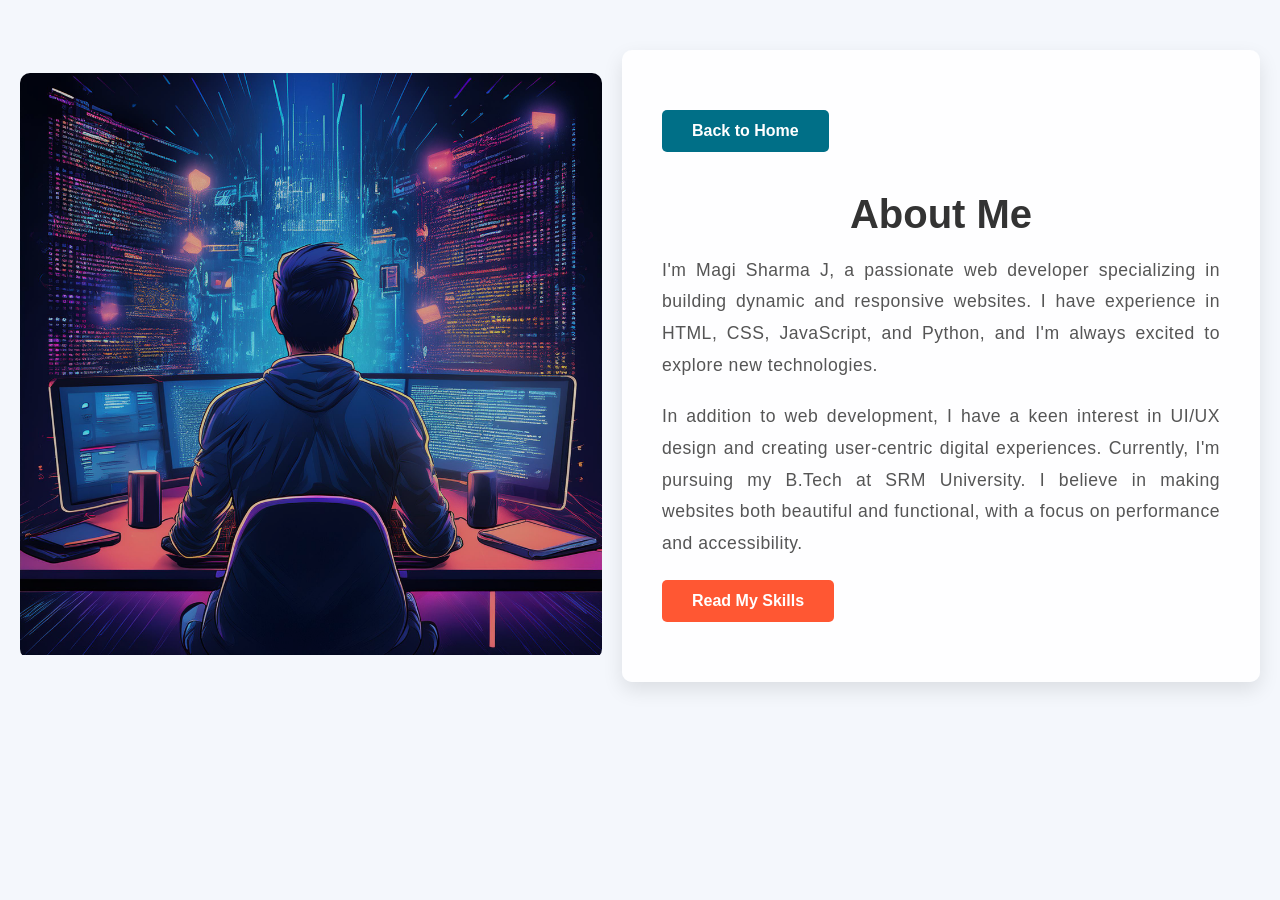
<file: portfolio-main/about.html>
<!DOCTYPE html>
<html lang="en">
<head>
  <meta charset="UTF-8">
  <meta name="viewport" content="width=device-width, initial-scale=1.0">
  <title>About Me | Magi Sharma J</title>
  <link rel="icon" href="assets/favicon.ico" type="image/x-icon">
  <style>
    body {
      margin: 0;
      font-family: 'Arial', sans-serif;
      background-color: #f4f7fc;
      padding: 0;
      overflow-x: hidden;
      scroll-behavior: smooth;
    }

    .section-container {
      display: flex;
      flex-wrap: wrap;
      justify-content: center;
      align-items: center;
      padding: 50px 20px;
      position: relative;
      overflow: hidden;
    }

    .image-wrapper {
      flex: 1;
      max-width: 50%;
      position: relative;
      z-index: 2;
      overflow: hidden;
      border-radius: 10px;
    }

    .image-wrapper img {
      width: 100%;
      height: auto;
      transition: transform 0.4s ease-in-out, opacity 0.4s ease-in-out;
      object-fit: cover;
      filter: brightness(85%);
    }

    .image-wrapper:hover img {
      transform: scale(1.1);
      opacity: 0.85;
    }

    .content-wrapper {
      flex: 1;
      max-width: 45%;
      position: relative;
      z-index: 3;
      background-color: rgba(255, 255, 255, 0.9);
      padding: 40px;
      border-radius: 10px;
      box-shadow: 0 8px 20px rgba(0, 0, 0, 0.1);
      transition: all 0.3s ease-in-out;
      margin-left: 20px;
    }

    .content-wrapper h3 {
      font-size: 2.5rem;
      color: #333;
      margin-bottom: 15px;
      text-align: center;
      font-weight: 600;
    }

    .content-wrapper p {
      font-size: 1.1rem;
      line-height: 1.8;
      color: #555;
      margin-bottom: 20px;
      text-align: justify;
      letter-spacing: 0.5px;
    }

    .content-wrapper .btn {
      padding: 12px 30px;
      background-color: #ff5733;
      color: white;
      border-radius: 5px;
      font-weight: bold;
      text-decoration: none;
      display: inline-block;
      text-align: center;
      transition: background-color 0.3s ease, transform 0.3s ease, box-shadow 0.3s ease;
      margin-bottom: 20px;
    }

    .content-wrapper .btn:hover {
      background-color: #ff451a;
      transform: scale(1.1);
      box-shadow: 0 4px 10px rgba(0, 0, 0, 0.1);
    }

    .back-to-home-btn {
      padding: 12px 30px;
      background-color: #006f87;
      color: white;
      border-radius: 5px;
      font-weight: bold;
      text-decoration: none;
      display: inline-block;
      text-align: center;
      transition: background-color 0.3s ease, transform 0.3s ease, box-shadow 0.3s ease;
      margin-top: 20px;
    }

    .back-to-home-btn:hover {
      background-color: #00566b;
      transform: scale(1.1);
      box-shadow: 0 4px 10px rgba(0, 0, 0, 0.1);
    }

    /* Adjust layout for mobile */
    @media (max-width: 768px) {
      .section-container {
        flex-direction: column;
        align-items: center;
      }

      .image-wrapper {
        max-width: 80%;
        margin-bottom: 20px;
      }

      .content-wrapper {
        max-width: 80%;
        position: static;
        transform: none;
        background-color: rgba(255, 255, 255, 0.9);
        box-shadow: 0 5px 15px rgba(0, 0, 0, 0.1);
        margin-left: 0;
        margin-top: 20px;
        padding: 20px;
      }

      .content-wrapper h3 {
        font-size: 1.8rem;
      }

      .content-wrapper p {
        font-size: 1rem;
        line-height: 1.6;
      }

      .back-to-home-btn {
        width: auto;
        padding: 10px 20px;
        font-size: 1rem;
      }
    }

    @media (max-width: 480px) {
      .content-wrapper h3 {
        font-size: 1.6rem;
      }

      .content-wrapper p {
        font-size: 0.95rem;
      }

      .back-to-home-btn {
        padding: 8px 15px;
        font-size: 0.9rem;
      }
    }
  </style>
</head>
<body>

  <section class="section-container">
    <div class="image-wrapper">
      <img src="assets/op.jpeg" alt="Web Developer" class="interactive-img">
    </div>

    <div class="content-wrapper" id="about-me-content">
      <a href="index.html" class="back-to-home-btn">Back to Home</a>
      <h3>About Me</h3>
      <p>I'm Magi Sharma J, a passionate web developer specializing in building dynamic and responsive websites. I have experience in HTML, CSS, JavaScript, and Python, and I'm always excited to explore new technologies.</p>
      <p>In addition to web development, I have a keen interest in UI/UX design and creating user-centric digital experiences. Currently, I'm pursuing my B.Tech at SRM University. I believe in making websites both beautiful and functional, with a focus on performance and accessibility.</p>
      <a href="skills.html" class="btn">Read My Skills</a>
    </div>
  </section>

</body>
</html>
</file>
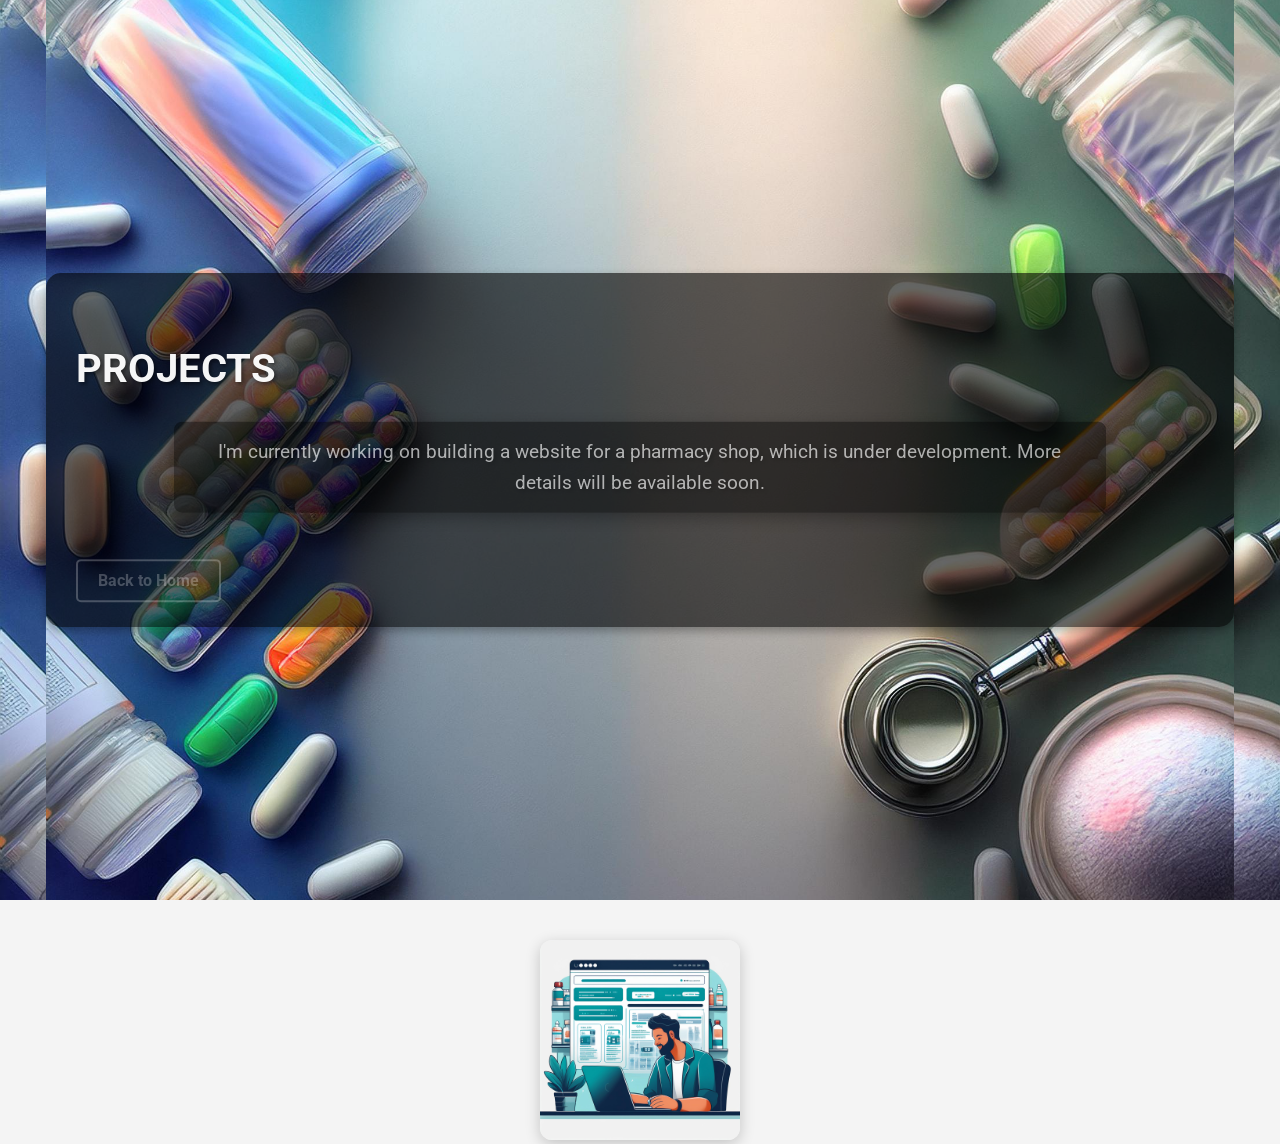
<file: portfolio-main/projects.html>
<!DOCTYPE html>
<html lang="en">
<head>
  <meta charset="UTF-8">
  <meta name="viewport" content="width=device-width, initial-scale=1.0">
  <title>Projects | Magi Sharma J</title>
  <link rel="icon" href="assets/favicon.ico" type="image/jpeg">
  <link href="https://fonts.googleapis.com/css2?family=Roboto:wght@400;500;700&display=swap" rel="stylesheet">
  <style>
    /* Global Styles */
    body {
      font-family: 'Roboto', sans-serif;
      margin: 0;
      padding: 0;
      background-color: #f4f4f4;
      overflow-x: hidden;
    }

    /* Header Section */
    .full-height {
      height: 100vh;
      display: flex;
      justify-content: center;
      align-items: center;
      background-image: url('assets/OK.jpeg');
      background-size: cover;
      background-position: center;
      background-blur: 8px;
      color: white;
      text-shadow: 2px 2px 4px rgba(0, 0, 0, 0.5);
    }

    .content-box {
      background: rgba(0, 0, 0, 0.6);
      padding: 40px 30px;
      border-radius: 15px;
      box-shadow: 0 4px 10px rgba(0, 0, 0, 0.3);
    }

    .section-title {
      font-size: 2.5rem;
      font-weight: 700;
      margin-bottom: 20px;
      color: #fff;
      text-transform: uppercase;
    }

    .section-text {
      font-size: 1.2rem;
      color: #e1e1e1;
      text-align: center;
      padding: 15px;
      line-height: 1.6;
      background-color: rgba(0, 0, 0, 0.6);
      border-radius: 8px;
      max-width: 80%;
      margin: 20px auto;
      box-shadow: 0 5px 15px rgba(0, 0, 0, 0.4);
      transition: transform 0.3s ease;
    }

    .section-text:hover {
      background-color: rgba(0, 0, 0, 0.8);
      transform: translateY(-5px);
      box-shadow: 0 10px 20px rgba(0, 0, 0, 0.5);
    }

    .btn {
      background-color: transparent;
      color: #fff;
      border: 2px solid #fff;
      display: inline-block;
      text-align: center;
      cursor: pointer;
      font-weight: bold;
      text-decoration: none;
      padding: 15px 30px;
      font-size: 1.2rem;
      border-radius: 50px;
      transition: all 0.3s ease;
      margin-top: 20px;
    }

    .btn:hover {
      background-color: #fff;
      color: #000;
      transform: scale(1.05);
    }

    .btn:active {
      transform: scale(0.98);
    }

    /* Illustration Image */
    .illustration-image {
      text-align: center;
      margin-top: 40px;
    }

    .small-illustration {
      width: 200px;
      height: auto;
      border-radius: 12px;
      box-shadow: 0 4px 15px rgba(0, 0, 0, 0.2);
      transition: transform 0.3s ease, opacity 0.5s ease;
      opacity: 0;
    }

    .small-illustration.enlarged {
      transform: scale(1.5);
    }

    .small-illustration.fade-in {
      opacity: 1;
      transition: opacity 1s ease-in-out;
    }

    .small-illustration:hover {
      transform: scale(1.1);
      cursor: pointer;
    }
  </style>
</head>
<body>
  <!-- Header Section with background and illustration -->
  <section class="container-fluid full-height">
    <div class="row justify-content-center align-items-center full-height">
      <div class="col-md-6 text-center content-box">
        <h1 class="section-title">Projects</h1>
        <p class="section-text">
          I'm currently working on building a website for a pharmacy shop, which is under development. More details will be available soon.
        </p>
        <a href="index.html" class="btn btn-outline-light" style="color: #fff; border-color: #fff; padding: 10px 20px; font-size: 1rem; text-decoration: none; display: inline-block; transition: background-color 0.3s ease; border-radius: 5px; margin-top: 20px;">
          Back to Home
        </a>
      </div>
    </div>
  </section>

  <!-- Illustration Image -->
  <div class="illustration-image">
    <img src="assets/KO.jpeg" alt="Pharmacy Illustration" class="img-fluid small-illustration" id="ko-image">
  </div>

  <!-- JS Scripts -->
  <script src="https://cdnjs.cloudflare.com/ajax/libs/gsap/3.11.1/gsap.min.js"></script>
  <script>
    // Get the KO image element
    const koImage = document.getElementById('ko-image');

    // Add click event listener to enlarge the image
    koImage.addEventListener('click', function() {
      this.classList.toggle('enlarged');
    });

    // Optional: Add fade-in effect when the page loads
    window.addEventListener('load', function() {
      koImage.classList.add('fade-in');

      // GSAP Animations for page elements
      gsap.from(".section-title", { duration: 1.5, opacity: 0, y: -30 });
      gsap.from(".section-text", { duration: 1.5, opacity: 0, delay: 0.5, y: 30 });
      gsap.from(".btn", { duration: 1.5, opacity: 0, delay: 1, y: 20 });
    });
  </script>
</body>
</html>
</file>
